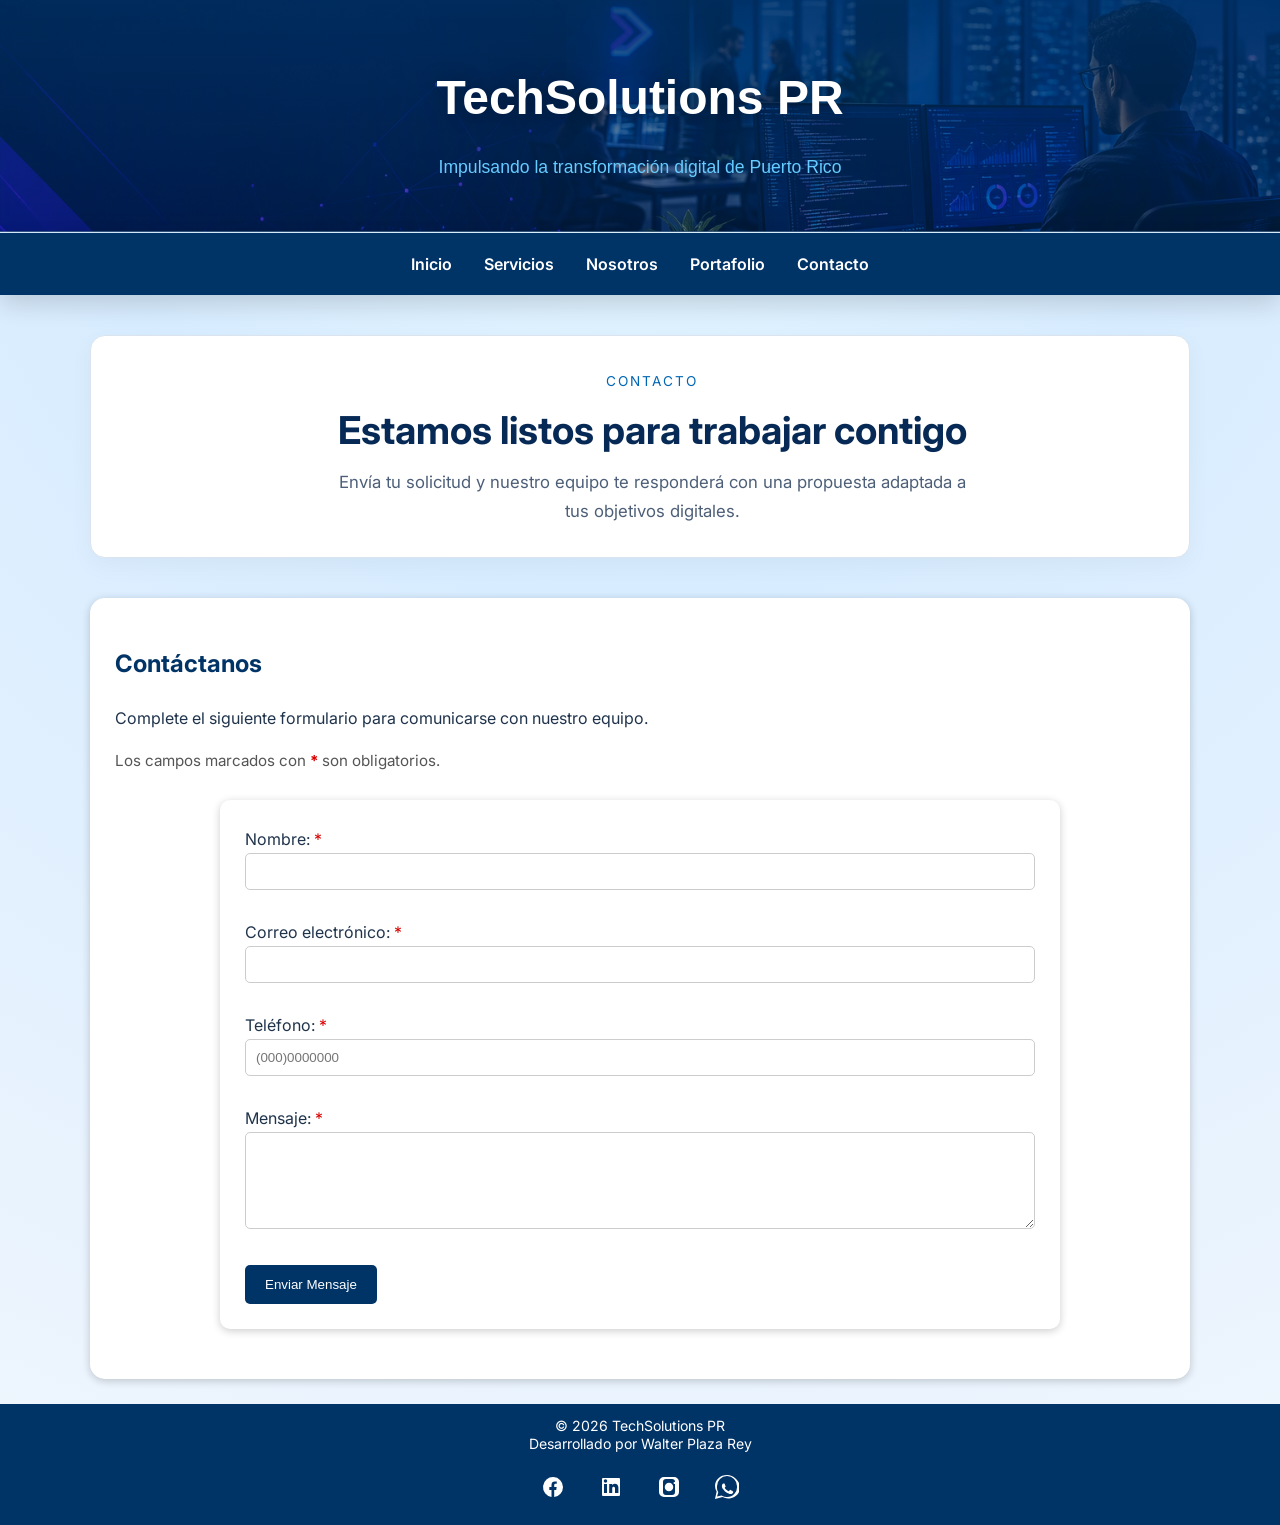
<file: pages/contacto.html>
<!DOCTYPE html>
<html lang="es">
<head>
    <meta charset="UTF-8">
    <meta name="viewport" content="width=device-width, initial-scale=1.0">
    <title>Contacto - TechSolutions PR</title>
    <link rel="stylesheet" href="../css/estilos.css">
</head>
<body>
    <header>
        <h1>TechSolutions PR</h1>
        <p>Impulsando la transformación digital de Puerto Rico</p>
    </header>

    <hr>

    <nav>
        <ul>
            <li><a href="../index.html">Inicio</a></li>
            <li><a href="servicios.html">Servicios</a></li>
            <li><a href="nosotros.html">Nosotros</a></li>
            <li><a href="portafolio.html">Portafolio</a></li>
            <li><a href="contacto.html">Contacto</a></li>
        </ul>
    </nav>

    <main class="container">
        <section class="section-highlight">
            <div class="hero-copy">
                <span class="eyebrow">Contacto</span>
                <h2>Estamos listos para trabajar contigo</h2>
                <p>Envía tu solicitud y nuestro equipo te responderá con una propuesta adaptada a tus objetivos digitales.</p>
            </div>
        </section>

        <section>
            <h2>Contáctanos</h2>
            <p>Complete el siguiente formulario para comunicarse con nuestro equipo.</p>
            <p class="form-note">Los campos marcados con <span class="required-mark">*</span> son obligatorios.</p>
            <form id="contact-form">
                <label class="required">Nombre:</label><br>
                <input type="text" name="nombre" required><br><br>
                <label class="required">Correo electrónico:</label><br>
                <input type="email" name="correo" required><br><br>
                <label class="required">Teléfono:</label><br>
                <input type="text" inputmode="numeric" pattern="[0-9]*" autocomplete="tel" name="telefono" id="telefono" placeholder="(000)0000000" maxlength="14" required><br><br>
                <label class="required">Mensaje:</label><br>
                <textarea name="mensaje" rows="5" required></textarea><br><br>
                <button type="submit">Enviar Mensaje</button>
            </form>
        </section>

    <footer>
        <div class="footer-content">
            <p>© 2026 TechSolutions PR</p>
            <p>Desarrollado por Walter Plaza Rey</p>
            <div class="footer-social">
                <a href="https://www.facebook.com/TechSolutionsPR" target="_blank" rel="noreferrer">
                    <svg viewBox="0 0 24 24" aria-hidden="true"><path d="M22 12a10 10 0 10-11.5 9.95v-7.05h-2.2V12h2.2V9.8c0-2.17 1.3-3.36 3.29-3.36.95 0 1.95.17 1.95.17v2.14h-1.1c-1.09 0-1.43.68-1.43 1.38V12h2.44l-.39 2.9h-2.05v7.05A10 10 0 0022 12z"/></svg>
                </a>
                <a href="https://www.linkedin.com/company/TechSolutionsPR" target="_blank" rel="noreferrer">
                    <svg viewBox="0 0 24 24" aria-hidden="true"><path d="M20 3H4a1 1 0 00-1 1v16a1 1 0 001 1h16a1 1 0 001-1V4a1 1 0 00-1-1zM8 18H5V9h3v9zm-1.5-10.25a1.75 1.75 0 110-3.5 1.75 1.75 0 010 3.5zM19 18h-3v-4.5c0-1.08-.38-1.82-1.34-1.82-.73 0-1.16.49-1.35.96-.07.17-.09.4-.09.63V18h-3s.04-9 0-9h3v1.28c.4-.62 1.12-1.5 2.72-1.5 1.98 0 3.47 1.29 3.47 4.06V18z"/></svg>
                </a>
                <a href="https://www.instagram.com/TechSolutionsPR" target="_blank" rel="noreferrer">
                    <svg viewBox="0 0 24 24" aria-hidden="true"><path d="M7 2h10a5 5 0 015 5v10a5 5 0 01-5 5H7a5 5 0 01-5-5V7a5 5 0 015-5zm8 2H9a3 3 0 00-3 3v10a3 3 0 003 3h6a3 3 0 003-3V7a3 3 0 00-3-3zm-3 3.75a4.25 4.25 0 110 8.5 4.25 4.25 0 010-8.5zm5.5-.75a1 1 0 110 2 1 1 0 010-2z"/></svg>
                </a>
                <a href="https://wa.me/17875551234" target="_blank" rel="noreferrer">
                    <svg viewBox="0 0 24 24" aria-hidden="true"><path d="M20.52 3.48A11.95 11.95 0 0012 0C5.37 0 .02 4.86.02 11.02a11 11 0 001.6 5.6L0 24l7.57-1.98a11.05 11.05 0 005.45 1.44c6.63 0 12-4.86 12-10.98 0-2.94-1.15-5.7-3.5-7.98zM12 21.98a9.94 9.94 0 01-5.05-1.34l-.36-.21-4.5 1.18 1.2-4.37-.23-.37A9.84 9.84 0 012.05 11 9.95 9.95 0 0112 1.02a9.92 9.92 0 019.98 9.98A9.93 9.93 0 0112 21.98zm5.37-6.22c-.27-.14-1.6-.79-1.85-.88-.25-.1-.43-.14-.61.14-.18.27-.7.88-.86 1.06-.16.18-.32.2-.6.07-.27-.14-1.13-.42-2.16-1.32-.8-.71-1.34-1.58-1.5-1.85-.16-.27-.02-.42.12-.56.12-.12.27-.32.4-.48.13-.16.18-.27.27-.45.09-.18.05-.34-.03-.48-.08-.14-.61-1.47-.84-2.03-.22-.53-.45-.46-.61-.47-.16-.01-.34-.01-.52-.01s-.48.07-.73.34c-.25.27-.98.96-.98 2.34s1.01 2.72 1.15 2.91c.14.18 1.98 3.03 4.8 4.25.67.29 1.19.46 1.6.59.67.22 1.28.19 1.76.12.54-.08 1.6-.65 1.83-1.28.23-.63.23-1.17.16-1.28-.08-.11-.29-.17-.6-.31z"/></svg>
                </a>
            </div>
        </div>
    </footer>

    <script>
        const telefonoInput = document.getElementById('telefono');

        if (telefonoInput) {
            telefonoInput.addEventListener('input', function () {
                let value = this.value.replace(/\D/g, '');

                if (value.length > 10) {
                    value = value.slice(0, 10);
                }

                if (value.length > 0) {
                    value = `(${value.slice(0, 3)})${value.slice(3, 6)}${value.slice(6)}`;
                }

                this.value = value.trim();
            });
        }

        document.getElementById('contact-form')?.addEventListener('submit', function (event) {
            event.preventDefault();

            const formData = new FormData(this);
            const nombre = formData.get('nombre') || '';
            const correo = formData.get('correo') || '';
            const telefono = formData.get('telefono') || '';
            const mensaje = formData.get('mensaje') || '';

            const subject = encodeURIComponent('Nuevo mensaje desde TechSolutions PR');
            const body = encodeURIComponent(
                `Nombre: ${nombre}\nCorreo: ${correo}\nTeléfono: ${telefono}\n\nMensaje:\n${mensaje}`
            );

            const mailtoLink = `mailto:wplaza@uagm.edu?subject=${subject}&body=${body}`;

            window.location.href = mailtoLink;
        });
    </script>
</body>
</html>
</file>
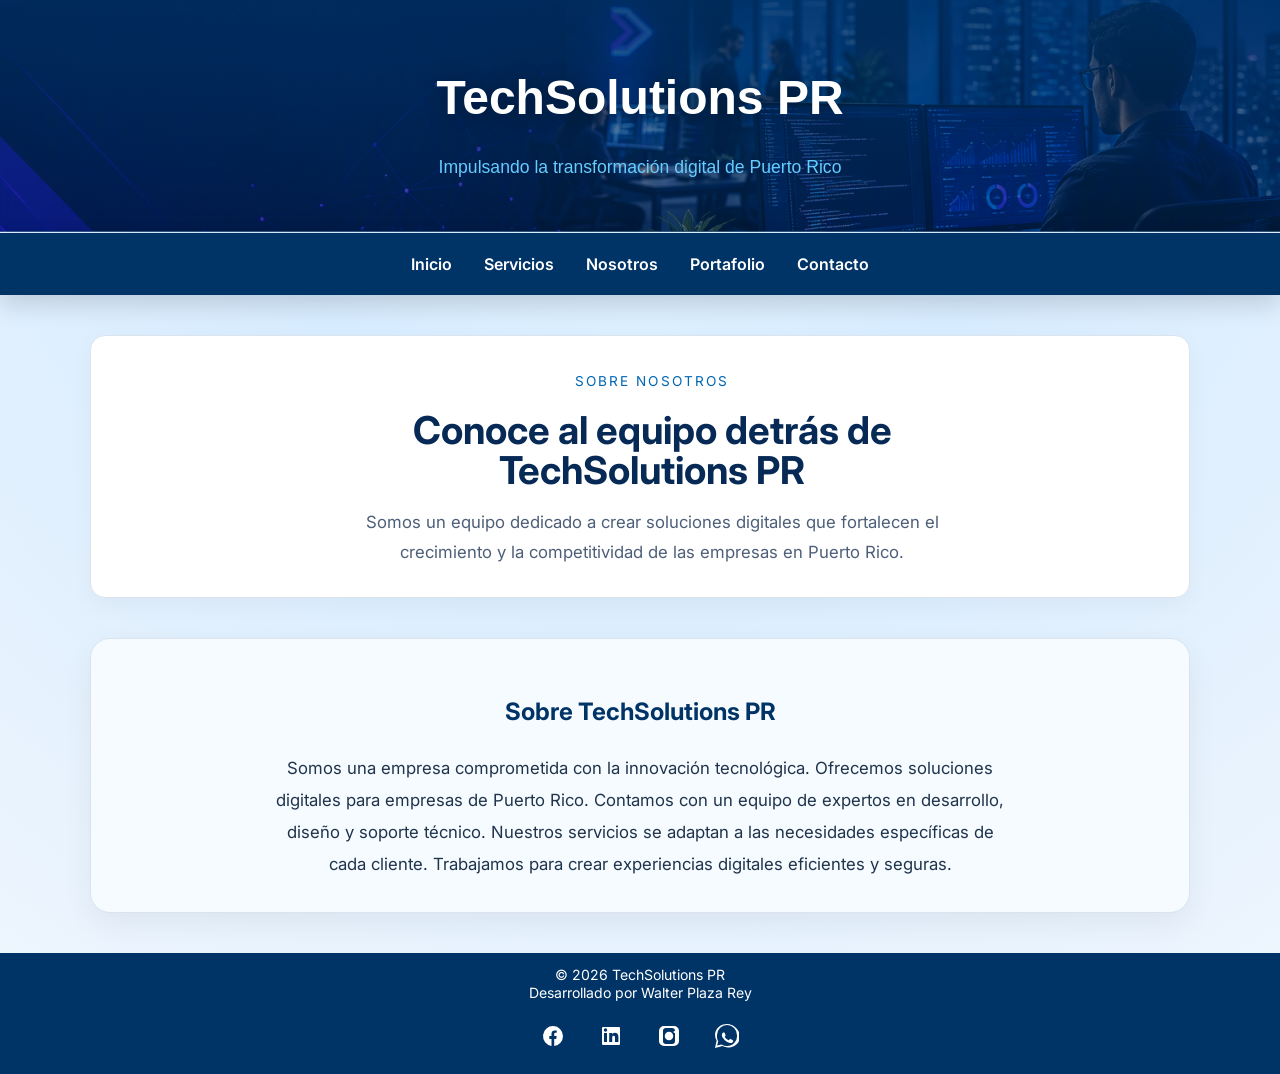
<file: pages/nosotros.html>
<!DOCTYPE html>
<html lang="es">
<head>
    <meta charset="UTF-8">
    <meta name="viewport" content="width=device-width, initial-scale=1.0">
    <title>Nosotros - TechSolutions PR</title>
    <link rel="stylesheet" href="../css/estilos.css">
</head>
<body>
    <header>
        <h1>TechSolutions PR</h1>
        <p>Impulsando la transformación digital de Puerto Rico</p>
    </header>

    <hr>

    <nav>
        <ul>
            <li><a href="../index.html">Inicio</a></li>
            <li><a href="servicios.html">Servicios</a></li>
            <li><a href="nosotros.html">Nosotros</a></li>
            <li><a href="portafolio.html">Portafolio</a></li>
            <li><a href="contacto.html">Contacto</a></li>
        </ul>
    </nav>

    <main class="container">
        <section class="section-highlight">
            <div class="hero-copy">
                <span class="eyebrow">Sobre nosotros</span>
                <h2>Conoce al equipo detrás de TechSolutions PR</h2>
                <p>Somos un equipo dedicado a crear soluciones digitales que fortalecen el crecimiento y la competitividad de las empresas en Puerto Rico.</p>
            </div>
        </section>

        <section class="text-frame">
            <h2>Sobre TechSolutions PR</h2>
            <p>
                Somos una empresa comprometida con la innovación tecnológica. Ofrecemos soluciones digitales para empresas de Puerto Rico. Contamos con un equipo de expertos en desarrollo, diseño y soporte técnico. Nuestros servicios se adaptan a las necesidades específicas de cada cliente. Trabajamos para crear experiencias digitales eficientes y seguras.
            </p>
        </section>

    <footer>
        <div class="footer-content">
            <p>© 2026 TechSolutions PR</p>
            <p>Desarrollado por Walter Plaza Rey</p>
            <div class="footer-social">
                <a href="https://www.facebook.com/TechSolutionsPR" target="_blank" rel="noreferrer">
                    <svg viewBox="0 0 24 24" aria-hidden="true"><path d="M22 12a10 10 0 10-11.5 9.95v-7.05h-2.2V12h2.2V9.8c0-2.17 1.3-3.36 3.29-3.36.95 0 1.95.17 1.95.17v2.14h-1.1c-1.09 0-1.43.68-1.43 1.38V12h2.44l-.39 2.9h-2.05v7.05A10 10 0 0022 12z"/></svg>
                </a>
                <a href="https://www.linkedin.com/company/TechSolutionsPR" target="_blank" rel="noreferrer">
                    <svg viewBox="0 0 24 24" aria-hidden="true"><path d="M20 3H4a1 1 0 00-1 1v16a1 1 0 001 1h16a1 1 0 001-1V4a1 1 0 00-1-1zM8 18H5V9h3v9zm-1.5-10.25a1.75 1.75 0 110-3.5 1.75 1.75 0 010 3.5zM19 18h-3v-4.5c0-1.08-.38-1.82-1.34-1.82-.73 0-1.16.49-1.35.96-.07.17-.09.4-.09.63V18h-3s.04-9 0-9h3v1.28c.4-.62 1.12-1.5 2.72-1.5 1.98 0 3.47 1.29 3.47 4.06V18z"/></svg>
                </a>
                <a href="https://www.instagram.com/TechSolutionsPR" target="_blank" rel="noreferrer">
                    <svg viewBox="0 0 24 24" aria-hidden="true"><path d="M7 2h10a5 5 0 015 5v10a5 5 0 01-5 5H7a5 5 0 01-5-5V7a5 5 0 015-5zm8 2H9a3 3 0 00-3 3v10a3 3 0 003 3h6a3 3 0 003-3V7a3 3 0 00-3-3zm-3 3.75a4.25 4.25 0 110 8.5 4.25 4.25 0 010-8.5zm5.5-.75a1 1 0 110 2 1 1 0 010-2z"/></svg>
                </a>
                <a href="https://wa.me/17875551234" target="_blank" rel="noreferrer">
                    <svg viewBox="0 0 24 24" aria-hidden="true"><path d="M20.52 3.48A11.95 11.95 0 0012 0C5.37 0 .02 4.86.02 11.02a11 11 0 001.6 5.6L0 24l7.57-1.98a11.05 11.05 0 005.45 1.44c6.63 0 12-4.86 12-10.98 0-2.94-1.15-5.7-3.5-7.98zM12 21.98a9.94 9.94 0 01-5.05-1.34l-.36-.21-4.5 1.18 1.2-4.37-.23-.37A9.84 9.84 0 012.05 11 9.95 9.95 0 0112 1.02a9.92 9.92 0 019.98 9.98A9.93 9.93 0 0112 21.98zm5.37-6.22c-.27-.14-1.6-.79-1.85-.88-.25-.1-.43-.14-.61.14-.18.27-.7.88-.86 1.06-.16.18-.32.2-.6.07-.27-.14-1.13-.42-2.16-1.32-.8-.71-1.34-1.58-1.5-1.85-.16-.27-.02-.42.12-.56.12-.12.27-.32.4-.48.13-.16.18-.27.27-.45.09-.18.05-.34-.03-.48-.08-.14-.61-1.47-.84-2.03-.22-.53-.45-.46-.61-.47-.16-.01-.34-.01-.52-.01s-.48.07-.73.34c-.25.27-.98.96-.98 2.34s1.01 2.72 1.15 2.91c.14.18 1.98 3.03 4.8 4.25.67.29 1.19.46 1.6.59.67.22 1.28.19 1.76.12.54-.08 1.6-.65 1.83-1.28.23-.63.23-1.17.16-1.28-.08-.11-.29-.17-.6-.31z"/></svg>
                </a>
            </div>
        </div>
    </footer>
</body>
</html>
</file>
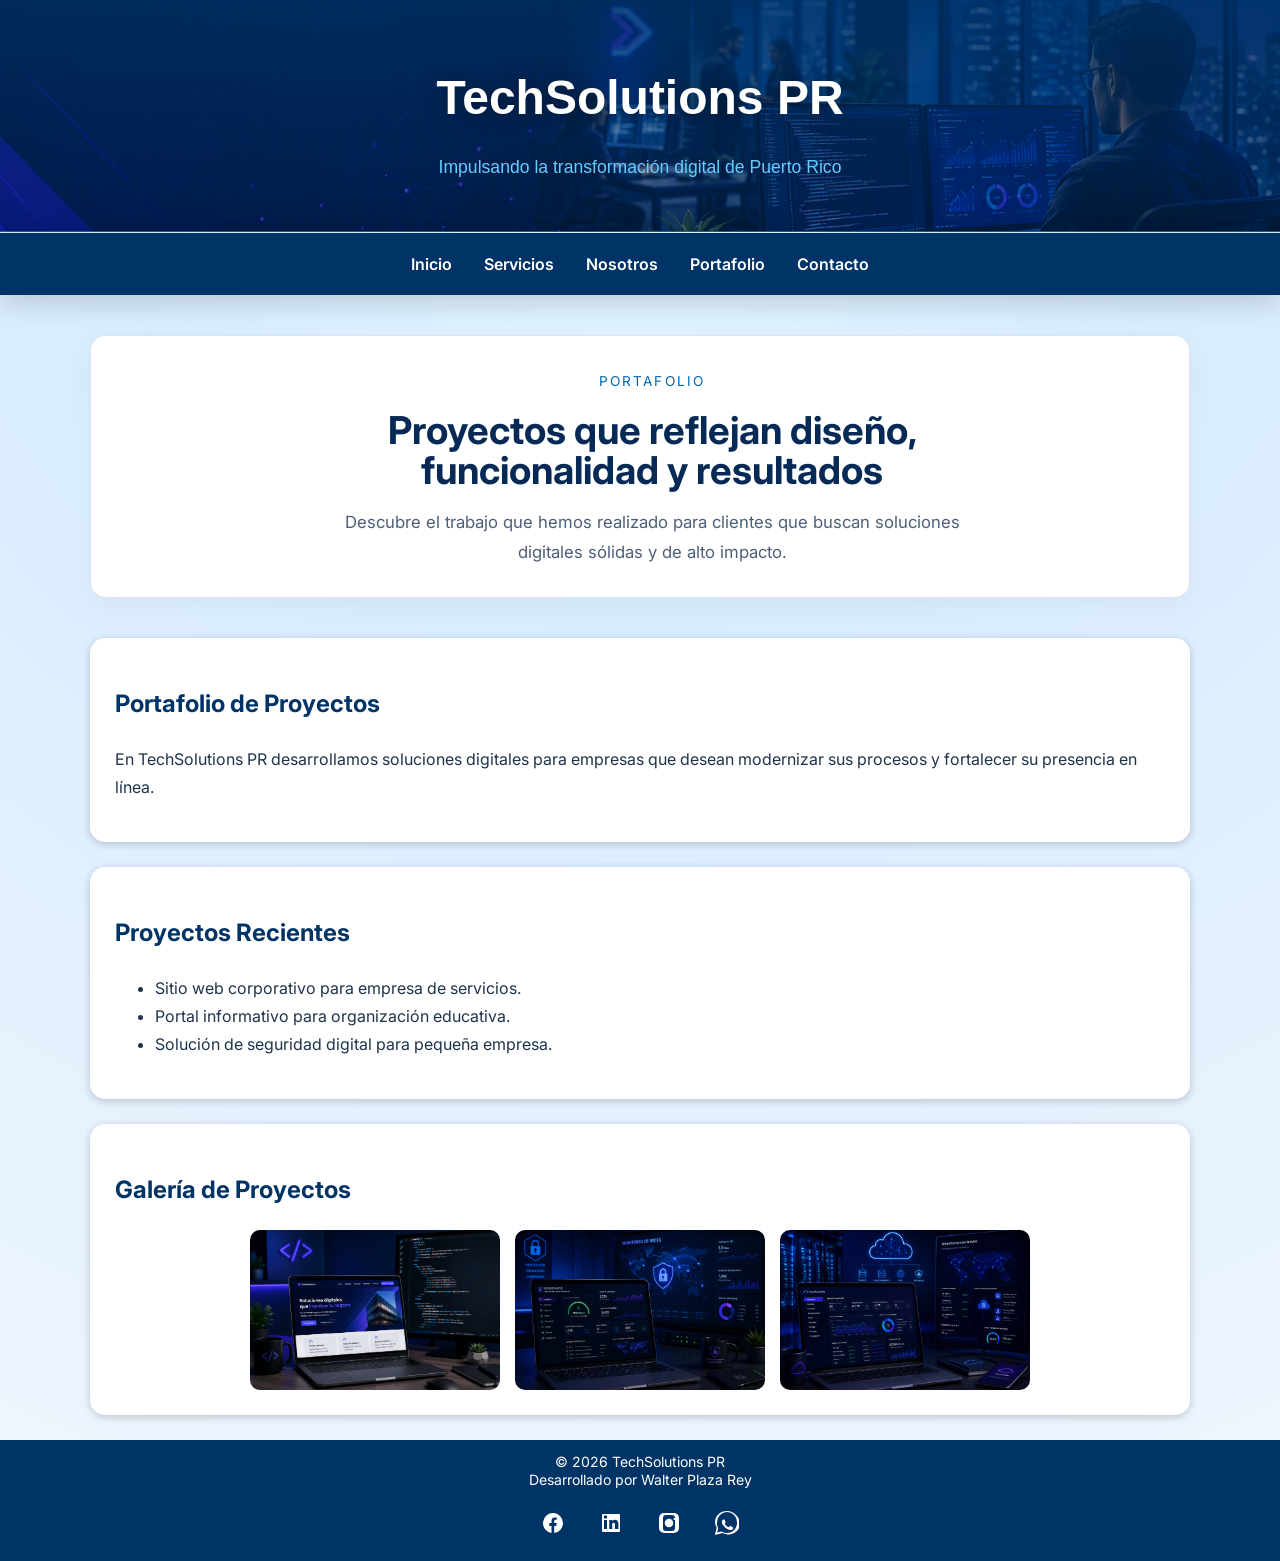
<file: pages/portafolio.html>
<!DOCTYPE html>
<html lang="es">
<head>
    <meta charset="UTF-8">
    <meta name="viewport" content="width=device-width, initial-scale=1.0">
    <title>Portafolio - TechSolutions PR</title>
    <link rel="stylesheet" href="../css/estilos.css">
</head>
<body>
    <header>
        <h1>TechSolutions PR</h1>
        <p>Impulsando la transformación digital de Puerto Rico</p>
    </header>

    <hr>

    <nav>
        <ul>
            <li><a href="../index.html">Inicio</a></li>
            <li><a href="servicios.html">Servicios</a></li>
            <li><a href="nosotros.html">Nosotros</a></li>
            <li><a href="portafolio.html">Portafolio</a></li>
            <li><a href="contacto.html">Contacto</a></li>
        </ul>
    </nav>

    <main class="container">
        <section class="section-highlight">
            <div class="hero-copy">
                <span class="eyebrow">Portafolio</span>
                <h2>Proyectos que reflejan diseño, funcionalidad y resultados</h2>
                <p>Descubre el trabajo que hemos realizado para clientes que buscan soluciones digitales sólidas y de alto impacto.</p>
            </div>
        </section>

        <section>
            <h2>Portafolio de Proyectos</h2>
            <p>
            En TechSolutions PR desarrollamos soluciones digitales para empresas
            que desean modernizar sus procesos y fortalecer su presencia en línea.
            </p>
        </section>

    <section>
        <h2>Proyectos Recientes</h2>
        <ul>
            <li>Sitio web corporativo para empresa de servicios.</li>
            <li>Portal informativo para organización educativa.</li>
            <li>Solución de seguridad digital para pequeña empresa.</li>
        </ul>
    </section>

    <section>
        <h2>Galería de Proyectos</h2>
        <div class="galeria">
            <img src="../images/proyecto1.png" alt="Proyecto tecnológico 1">
            <img src="../images/proyecto2.png" alt="Proyecto tecnológico 2">
            <img src="../images/proyecto3.png" alt="Proyecto tecnológico 3">
        </div>
    </section>

    <footer>
        <div class="footer-content">
            <p>© 2026 TechSolutions PR</p>
            <p>Desarrollado por Walter Plaza Rey</p>
            <div class="footer-social">
                <a href="https://www.facebook.com/TechSolutionsPR" target="_blank" rel="noreferrer">
                    <svg viewBox="0 0 24 24" aria-hidden="true"><path d="M22 12a10 10 0 10-11.5 9.95v-7.05h-2.2V12h2.2V9.8c0-2.17 1.3-3.36 3.29-3.36.95 0 1.95.17 1.95.17v2.14h-1.1c-1.09 0-1.43.68-1.43 1.38V12h2.44l-.39 2.9h-2.05v7.05A10 10 0 0022 12z"/></svg>
                </a>
                <a href="https://www.linkedin.com/company/TechSolutionsPR" target="_blank" rel="noreferrer">
                    <svg viewBox="0 0 24 24" aria-hidden="true"><path d="M20 3H4a1 1 0 00-1 1v16a1 1 0 001 1h16a1 1 0 001-1V4a1 1 0 00-1-1zM8 18H5V9h3v9zm-1.5-10.25a1.75 1.75 0 110-3.5 1.75 1.75 0 010 3.5zM19 18h-3v-4.5c0-1.08-.38-1.82-1.34-1.82-.73 0-1.16.49-1.35.96-.07.17-.09.4-.09.63V18h-3s.04-9 0-9h3v1.28c.4-.62 1.12-1.5 2.72-1.5 1.98 0 3.47 1.29 3.47 4.06V18z"/></svg>
                </a>
                <a href="https://www.instagram.com/TechSolutionsPR" target="_blank" rel="noreferrer">
                    <svg viewBox="0 0 24 24" aria-hidden="true"><path d="M7 2h10a5 5 0 015 5v10a5 5 0 01-5 5H7a5 5 0 01-5-5V7a5 5 0 015-5zm8 2H9a3 3 0 00-3 3v10a3 3 0 003 3h6a3 3 0 003-3V7a3 3 0 00-3-3zm-3 3.75a4.25 4.25 0 110 8.5 4.25 4.25 0 010-8.5zm5.5-.75a1 1 0 110 2 1 1 0 010-2z"/></svg>
                </a>
                <a href="https://wa.me/17875551234" target="_blank" rel="noreferrer">
                    <svg viewBox="0 0 24 24" aria-hidden="true"><path d="M20.52 3.48A11.95 11.95 0 0012 0C5.37 0 .02 4.86.02 11.02a11 11 0 001.6 5.6L0 24l7.57-1.98a11.05 11.05 0 005.45 1.44c6.63 0 12-4.86 12-10.98 0-2.94-1.15-5.7-3.5-7.98zM12 21.98a9.94 9.94 0 01-5.05-1.34l-.36-.21-4.5 1.18 1.2-4.37-.23-.37A9.84 9.84 0 012.05 11 9.95 9.95 0 0112 1.02a9.92 9.92 0 019.98 9.98A9.93 9.93 0 0112 21.98zm5.37-6.22c-.27-.14-1.6-.79-1.85-.88-.25-.1-.43-.14-.61.14-.18.27-.7.88-.86 1.06-.16.18-.32.2-.6.07-.27-.14-1.13-.42-2.16-1.32-.8-.71-1.34-1.58-1.5-1.85-.16-.27-.02-.42.12-.56.12-.12.27-.32.4-.48.13-.16.18-.27.27-.45.09-.18.05-.34-.03-.48-.08-.14-.61-1.47-.84-2.03-.22-.53-.45-.46-.61-.47-.16-.01-.34-.01-.52-.01s-.48.07-.73.34c-.25.27-.98.96-.98 2.34s1.01 2.72 1.15 2.91c.14.18 1.98 3.03 4.8 4.25.67.29 1.19.46 1.6.59.67.22 1.28.19 1.76.12.54-.08 1.6-.65 1.83-1.28.23-.63.23-1.17.16-1.28-.08-.11-.29-.17-.6-.31z"/></svg>
                </a>
            </div>
        </div>
    </footer>
</body>
</html>
</file>
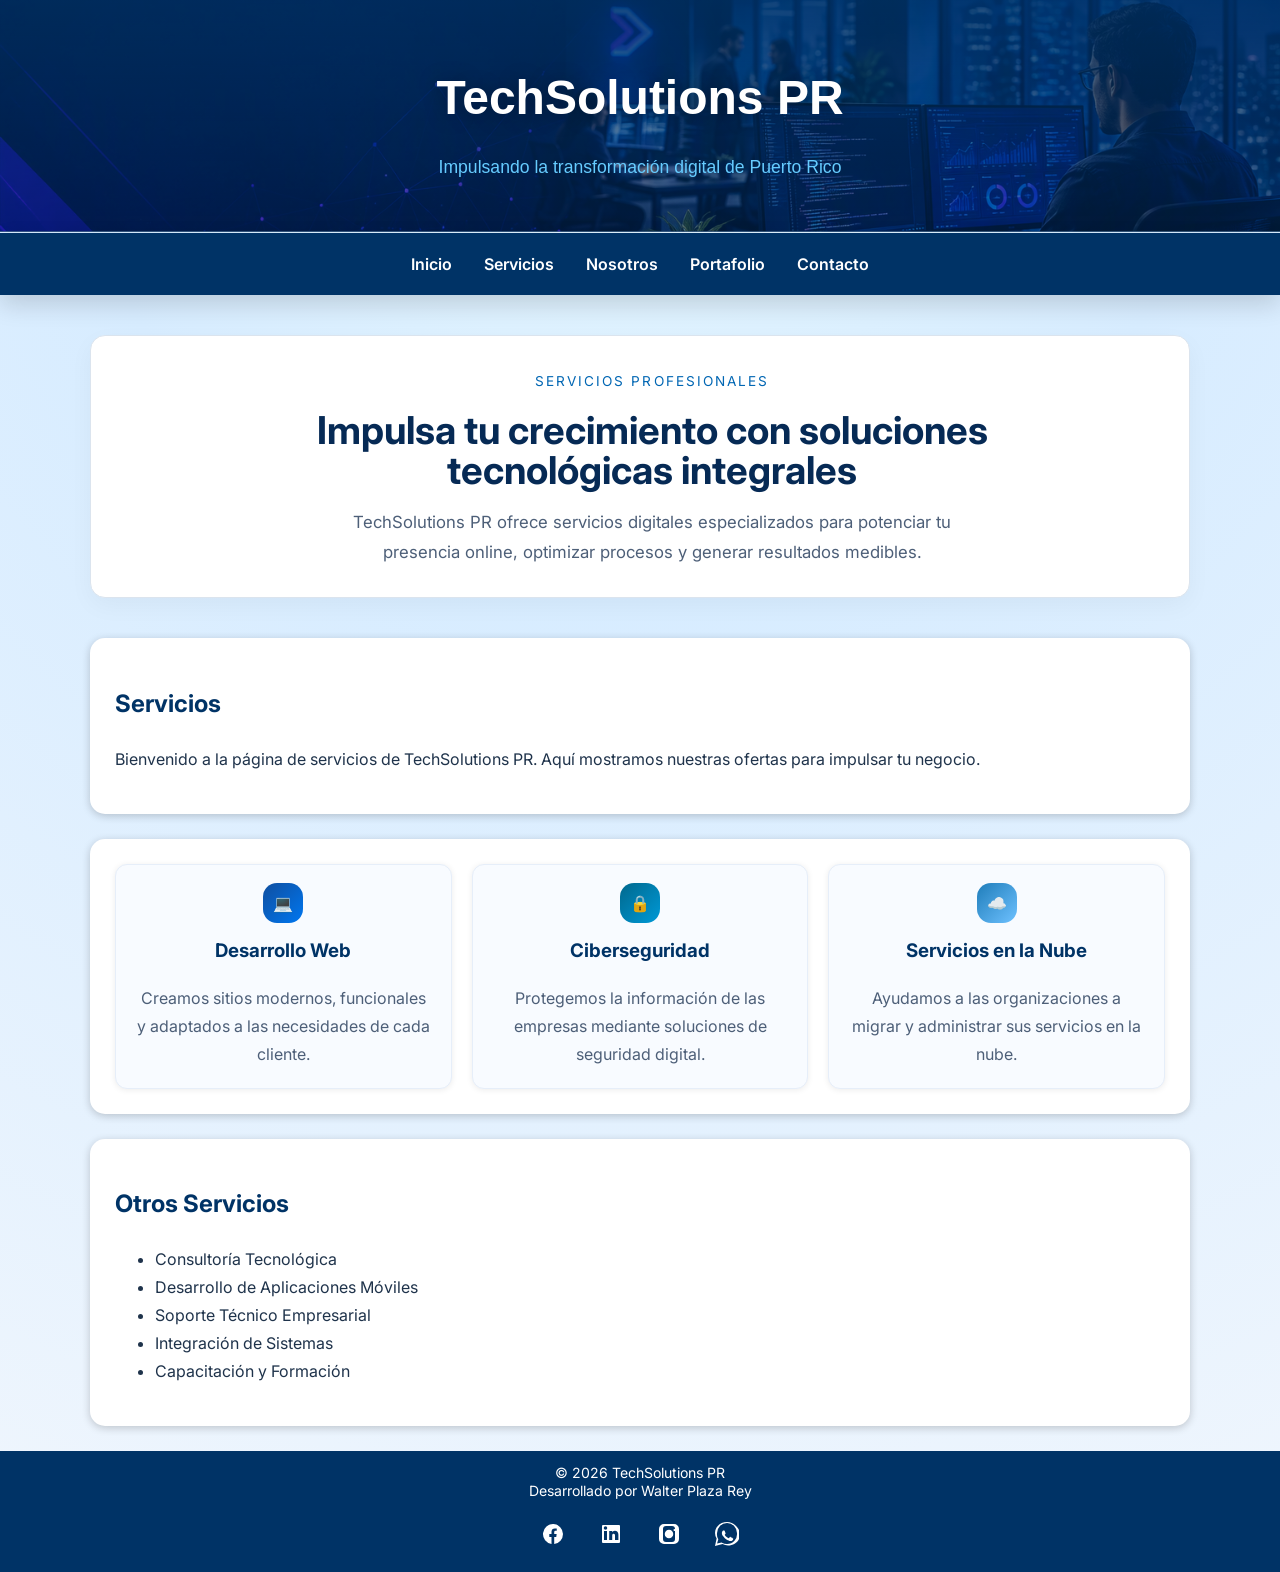
<file: pages/servicios.html>
<!DOCTYPE html>
<html lang="es">
<head>
    <meta charset="UTF-8">
    <meta name="viewport" content="width=device-width, initial-scale=1.0">
    <title>Servicios - TechSolutions PR</title>
    <link rel="stylesheet" href="../css/estilos.css">
</head>
<body>
    <header>
        <h1>TechSolutions PR</h1>
        <p>Impulsando la transformación digital de Puerto Rico</p>
    </header>

    <hr>

    <nav>
        <ul>
            <li><a href="../index.html">Inicio</a></li>
            <li><a href="servicios.html">Servicios</a></li>
            <li><a href="nosotros.html">Nosotros</a></li>
            <li><a href="portafolio.html">Portafolio</a></li>
            <li><a href="contacto.html">Contacto</a></li>
        </ul>
    </nav>

    <main class="container">
        <section class="section-highlight">
            <div class="hero-copy">
                <span class="eyebrow">Servicios profesionales</span>
                <h2>Impulsa tu crecimiento con soluciones tecnológicas integrales</h2>
                <p>TechSolutions PR ofrece servicios digitales especializados para potenciar tu presencia online, optimizar procesos y generar resultados medibles.</p>
            </div>
        </section>

        <section>
            <h2>Servicios</h2>
            <p>
            Bienvenido a la página de servicios de TechSolutions PR. Aquí mostramos nuestras ofertas para impulsar tu negocio.
            </p>
        </section>

    <section class="tarjetas">
        <div class="tarjeta">
            <h3>Desarrollo Web</h3>
            <p>Creamos sitios modernos, funcionales y adaptados a las necesidades de cada cliente.</p>
        </div>
        <div class="tarjeta">
            <h3>Ciberseguridad</h3>
            <p>Protegemos la información de las empresas mediante soluciones de seguridad digital.</p>
        </div>
        <div class="tarjeta">
            <h3>Servicios en la Nube</h3>
            <p>Ayudamos a las organizaciones a migrar y administrar sus servicios en la nube.</p>
        </div>
    </section>

    <section>
        <h2>Otros Servicios</h2>
        <ul>
            <li>Consultoría Tecnológica</li>
            <li>Desarrollo de Aplicaciones Móviles</li>
            <li>Soporte Técnico Empresarial</li>
            <li>Integración de Sistemas</li>
            <li>Capacitación y Formación</li>
        </ul>
    </section>

    <footer>
        <div class="footer-content">
            <p>© 2026 TechSolutions PR</p>
            <p>Desarrollado por Walter Plaza Rey</p>
            <div class="footer-social">
                <a href="https://www.facebook.com/TechSolutionsPR" target="_blank" rel="noreferrer">
                    <svg viewBox="0 0 24 24" aria-hidden="true"><path d="M22 12a10 10 0 10-11.5 9.95v-7.05h-2.2V12h2.2V9.8c0-2.17 1.3-3.36 3.29-3.36.95 0 1.95.17 1.95.17v2.14h-1.1c-1.09 0-1.43.68-1.43 1.38V12h2.44l-.39 2.9h-2.05v7.05A10 10 0 0022 12z"/></svg>
                </a>
                <a href="https://www.linkedin.com/company/TechSolutionsPR" target="_blank" rel="noreferrer">
                    <svg viewBox="0 0 24 24" aria-hidden="true"><path d="M20 3H4a1 1 0 00-1 1v16a1 1 0 001 1h16a1 1 0 001-1V4a1 1 0 00-1-1zM8 18H5V9h3v9zm-1.5-10.25a1.75 1.75 0 110-3.5 1.75 1.75 0 010 3.5zM19 18h-3v-4.5c0-1.08-.38-1.82-1.34-1.82-.73 0-1.16.49-1.35.96-.07.17-.09.4-.09.63V18h-3s.04-9 0-9h3v1.28c.4-.62 1.12-1.5 2.72-1.5 1.98 0 3.47 1.29 3.47 4.06V18z"/></svg>
                </a>
                <a href="https://www.instagram.com/TechSolutionsPR" target="_blank" rel="noreferrer">
                    <svg viewBox="0 0 24 24" aria-hidden="true"><path d="M7 2h10a5 5 0 015 5v10a5 5 0 01-5 5H7a5 5 0 01-5-5V7a5 5 0 015-5zm8 2H9a3 3 0 00-3 3v10a3 3 0 003 3h6a3 3 0 003-3V7a3 3 0 00-3-3zm-3 3.75a4.25 4.25 0 110 8.5 4.25 4.25 0 010-8.5zm5.5-.75a1 1 0 110 2 1 1 0 010-2z"/></svg>
                </a>
                <a href="https://wa.me/17875551234" target="_blank" rel="noreferrer">
                    <svg viewBox="0 0 24 24" aria-hidden="true"><path d="M20.52 3.48A11.95 11.95 0 0012 0C5.37 0 .02 4.86.02 11.02a11 11 0 001.6 5.6L0 24l7.57-1.98a11.05 11.05 0 005.45 1.44c6.63 0 12-4.86 12-10.98 0-2.94-1.15-5.7-3.5-7.98zM12 21.98a9.94 9.94 0 01-5.05-1.34l-.36-.21-4.5 1.18 1.2-4.37-.23-.37A9.84 9.84 0 012.05 11 9.95 9.95 0 0112 1.02a9.92 9.92 0 019.98 9.98A9.93 9.93 0 0112 21.98zm5.37-6.22c-.27-.14-1.6-.79-1.85-.88-.25-.1-.43-.14-.61.14-.18.27-.7.88-.86 1.06-.16.18-.32.2-.6.07-.27-.14-1.13-.42-2.16-1.32-.8-.71-1.34-1.58-1.5-1.85-.16-.27-.02-.42.12-.56.12-.12.27-.32.4-.48.13-.16.18-.27.27-.45.09-.18.05-.34-.03-.48-.08-.14-.61-1.47-.84-2.03-.22-.53-.45-.46-.61-.47-.16-.01-.34-.01-.52-.01s-.48.07-.73.34c-.25.27-.98.96-.98 2.34s1.01 2.72 1.15 2.91c.14.18 1.98 3.03 4.8 4.25.67.29 1.19.46 1.6.59.67.22 1.28.19 1.76.12.54-.08 1.6-.65 1.83-1.28.23-.63.23-1.17.16-1.28-.08-.11-.29-.17-.6-.31z"/></svg>
                </a>
            </div>
        </div>
    </footer>
</body>
</html>
</file>
<file: css/estilos.css>
@import url('https://fonts.googleapis.com/css2?family=Inter:wght@400;500;600;700;800&display=swap');

/* Estilos principales del sitio TechSolutions PR */
html {
    box-sizing: border-box;
    font-family: 'Inter', Arial, sans-serif;
}

*, *::before, *::after {
    box-sizing: inherit;
}

body {
    display: flex;
    flex-direction: column;
    background: radial-gradient(circle at top center, #e6f8ff 0%, #d7ecff 35%, #f0f6fd 100%);
    color: #1f334b;
    margin: 0;
    min-height: 100vh;
    line-height: 1.75;
    overflow-x: hidden;
    font-family: 'Inter', Arial, sans-serif;
}

header {
    text-align: center;
    padding: 56px 20px 48px;
    background: linear-gradient(180deg, rgba(0, 51, 102, 0.82), rgba(0, 51, 102, 0.48)),
        url("../images/oficina.png") center/cover no-repeat;
    border-bottom: 1px solid rgba(255, 255, 255, 0.2);
    color: white;
}

header h1 {
    font-size: clamp(2.8rem, 5vw, 3rem);
    margin: 0 0 12px;
    color: white;
    font-family: Arial, sans-serif;
    text-shadow: 0 2px 20px rgba(0, 0, 0, 0.35);
}

header p {
    font-size: 1.1rem;
    color: #66CCFF;
    font-family: Verdana, Geneva, sans-serif;
    font-style: normal;
    text-decoration: none;
    margin: 0;
}

nav {
    position: sticky;
    top: 0;
    z-index: 20;
    background-color: #003366;
    padding: 10px 16px;
    box-shadow: 0 10px 24px rgba(0, 0, 0, 0.14);
}

nav ul {
    list-style: none;
    display: flex;
    justify-content: center;
    flex-wrap: wrap;
    gap: 8px 12px;
    margin: 0;
    padding: 0;
}

nav li {
    margin: 0;
}

nav a {
    color: white;
    text-decoration: none;
    font-weight: 600;
    padding: 7px 10px;
    display: inline-block;
    border-radius: 999px;
    transition: background-color 0.2s ease, color 0.2s ease;
}

nav a:hover {
    color: #ffcc00;
    background-color: rgba(255, 255, 255, 0.12);
    text-decoration: none;
}

@media (max-width: 720px) {
    nav ul {
        gap: 6px 8px;
        flex-wrap: nowrap;
        overflow-x: auto;
        justify-content: center;
        padding-bottom: 2px;
    }

    nav a {
        padding: 6px 8px;
        font-size: 0.95rem;
        white-space: nowrap;
    }
}

@media (max-width: 520px) {
    nav ul {
        gap: 4px 6px;
        flex-wrap: nowrap;
    }

    nav a {
        padding: 6px 8px;
        font-size: 0.9rem;
        white-space: nowrap;
    }
}

hr {
    border: none;
    border-top: 1px solid #d3dce6;
    max-width: 1100px;
    margin: 0 auto;
}

img {
    border-radius: 10px;
    max-width: 100%;
    height: auto;
}

.hero {
    text-align: center;
    margin-top: 20px;
}

main {
    flex: 1 0 auto;
}

.container {
    width: min(1100px, 96%);
    max-width: 1100px;
    margin: 0 auto;
}

.hero-section {
    display: grid;
    grid-template-columns: 1.2fr 0.8fr;
    align-items: center;
    justify-items: center;
    gap: 40px;
    margin: 40px auto;
    padding: 50px 36px;
    width: min(1100px, 100%);
    max-width: 1100px;
    background: linear-gradient(180deg, #ffffff 0%, #eef4fc 100%);
    border: 1px solid #dbe4ee;
    border-radius: 24px;
    box-shadow: 0 14px 40px rgba(15, 35, 71, 0.08);
}

@media (max-width: 900px) {
    .hero-section {
        grid-template-columns: 1fr;
        text-align: center;
    }

    .hero-image {
        order: -1;
    }
}

@media (max-width: 900px) {
    .container {
        width: 100%;
        padding: 0 16px;
    }

    nav {
        padding: 8px 12px;
    }

    nav ul {
        gap: 6px 8px;
    }

    nav a {
        padding: 6px 9px;
        font-size: 0.95rem;
    }

    .hero-section,
    .section-highlight,
    .about-section,
    .contact-summary,
    .testimonial-grid,
    .video-section,
    section,
    form {
        padding: 24px 18px;
        margin: 24px auto;
    }

    .hero-section {
        grid-template-columns: 1fr;
        text-align: center;
    }

    .hero-image {
        order: -1;
    }

    .cta-buttons {
        flex-direction: column;
        align-items: stretch;
    }

    .button-primary,
    .button-secondary {
        width: 100%;
    }

    .card-grid,
    .contact-grid,
    .testimonial-grid {
        grid-template-columns: 1fr;
    }

    form {
        width: 100%;
    }
}

@media (max-width: 720px) {
    nav {
        padding: 8px 10px;
    }
}

@media (max-width: 520px) {
    nav {
        padding: 8px 10px;
    }

    nav ul {
        gap: 4px 6px;
    }

    nav a {
        padding: 6px 8px;
        font-size: 0.9rem;
    }

    header {
        padding: 22px 14px;
    }

    .hero-section {
        padding: 28px 16px;
    }

    .hero-copy h2 {
        font-size: 1.8rem;
    }

    .eyebrow {
        font-size: 0.78rem;
        letter-spacing: 0.12em;
    }

    .button-primary,
    .button-secondary {
        padding: 14px 18px;
    }

    section,
    .section-highlight,
    .about-section,
    .contact-summary,
    .testimonial-grid,
    .video-section {
        border-radius: 16px;
    }

    body {
        font-size: 15px;
    }
}

.hero-copy h2 {
    font-size: clamp(2rem, 3vw, 3.2rem);
    margin: 0 0 18px;
    color: #062a55;
    line-height: 1.05;
}

.hero-copy {
    padding-left: 24px;
}

.eyebrow {
    display: inline-block;
    margin-bottom: 16px;
    color: #0066b3;
    text-transform: uppercase;
    letter-spacing: 0.15em;
    font-size: 0.85rem;
}

.hero-copy {
    max-width: 640px;
    margin: 0 auto;
    text-align: center;
}

.hero-copy p {
    max-width: 640px;
    color: #4d5f78;
    font-size: 1.05rem;
    margin: 0 auto;
}

.hero-image {
    padding-right: 0;
    margin-left: 0;
}

.section-highlight {
    background: #ffffff;
    border: 1px solid #dbe4ee;
    padding: 30px 25px;
    margin: 40px 0;
    box-shadow: 0 8px 24px rgba(0, 0, 0, 0.04);
    text-align: center;
}

.section-highlight .hero-copy {
    max-width: 720px;
    margin: 0 auto;
}

.text-frame {
    background: #f6fbff;
    border: 1px solid #dbe4ee;
    padding: 32px;
    margin: 40px 0;
    border-radius: 20px;
    box-shadow: 0 10px 30px rgba(0, 0, 0, 0.06);
    text-align: center;
}

.text-frame p {
    margin: 0 auto;
    color: #1f334b;
    font-size: 1.05rem;
    line-height: 1.9;
    max-width: 740px;
}

.cta-buttons {
    display: flex;
    gap: 16px;
    flex-wrap: wrap;
    margin-top: 24px;
}

.button-primary,
.button-secondary {
    display: inline-block;
    border-radius: 10px;
    padding: 14px 24px;
    transition: transform 0.2s ease, background-color 0.2s ease, color 0.2s ease;
}

.button-primary {
    background-color: #052d67;
    color: white;
    text-decoration: none;
    box-shadow: 0 12px 30px rgba(5, 45, 103, 0.18);
}

.button-secondary {
    background-color: rgba(255, 255, 255, 0.95);
    color: #052d67;
    border: 2px solid #052d67;
    text-decoration: none;
}

.button-primary:hover,
.button-secondary:hover {
    transform: translateY(-2px);
}

.button-secondary:hover {
    background-color: #003366;
    color: white;
}

.hero-image img {
    width: 100%;
    height: auto;
    border-radius: 20px;
    box-shadow: 0 24px 80px rgba(0, 0, 0, 0.1);
}

.section-highlight {
    background: #ffffff;
    border: 1px solid #dbe4ee;
    padding: 30px 25px;
    margin: 40px 0;
    box-shadow: 0 8px 24px rgba(0, 0, 0, 0.04);
}

.section-highlight h2 {
    margin-top: 0;
}

.card-grid {
    display: grid;
    grid-template-columns: repeat(auto-fit, minmax(220px, 1fr));
    gap: 20px;
    margin: 40px 0;
}

.card {
    position: relative;
    background: #ffffff;
    border: 1px solid #e6eef9;
    padding: 34px 24px 24px 86px;
    border-radius: 16px;
    box-shadow: 0 10px 30px rgba(0, 0, 0, 0.04);
    text-align: left;
}

.card::before {
    content: "";
    position: absolute;
    top: 20px;
    left: 24px;
    width: 48px;
    height: 48px;
    border-radius: 16px;
    display: grid;
    place-items: center;
    color: white;
    font-size: 1.25rem;
}

.card:nth-of-type(1)::before {
    content: "💻";
    background: linear-gradient(135deg, #0f4fa0, #0077f0);
}

.card:nth-of-type(2)::before {
    content: "🔒";
    background: linear-gradient(135deg, #00688d, #0099d7);
}

.card:nth-of-type(3)::before {
    content: "☁️";
    background: linear-gradient(135deg, #1f7dba, #6ec1ff);
}

.card:nth-of-type(4)::before {
    content: "🧠";
    background: linear-gradient(135deg, #263c6f, #4b7ac4);
}

.card h3 {
    margin-top: 0;
    color: #003366;
    margin-bottom: 16px;
}

.card p {
    color: #4d5f78;
    margin: 0;
}

.tarjetas {
    display: flex;
    justify-content: center;
    gap: 20px;
    flex-wrap: wrap;
    margin: 24px 0;
}

.tarjeta {
    position: relative;
    background: #f8fbff;
    border: 1px solid #e6eef9;
    padding: 70px 20px 20px;
    border-radius: 12px;
    box-shadow: 0 1px 6px rgba(0,0,0,0.08);
    flex: 1 1 300px;
    min-width: 260px;
    text-align: center;
}

.tarjeta::before {
    content: "";
    position: absolute;
    top: 18px;
    left: 50%;
    transform: translateX(-50%);
    width: 40px;
    height: 40px;
    border-radius: 14px;
    display: grid;
    place-items: center;
    color: white;
    font-size: 1rem;
}

.tarjeta:nth-of-type(1)::before {
    content: "💻";
    background: linear-gradient(135deg, #0f4fa0, #0077f0);
}

.tarjeta:nth-of-type(2)::before {
    content: "🔒";
    background: linear-gradient(135deg, #00688d, #0099d7);
}

.tarjeta:nth-of-type(3)::before {
    content: "☁️";
    background: linear-gradient(135deg, #1f7dba, #6ec1ff);
}

.tarjeta h3 {
    color: #003366;
    margin-top: 0;
    margin-bottom: 16px;
    padding-left: 0;
}

.tarjeta p {
    margin: 0;
    color: #4d5f78;
    text-align: center;
}

.about-section {
    margin: 40px 0;
}

.contact-summary {
    background: #f6fbff;
    border: 1px solid #d9e7f4;
    padding: 30px;
    margin: 40px 0;
    border-radius: 18px;
}

.contact-grid {
    display: grid;
    grid-template-columns: repeat(auto-fit, minmax(220px, 1fr));
    gap: 20px;
    margin-top: 24px;
}

.contact-card {
    background: white;
    padding: 22px 18px;
    border-radius: 14px;
    border: 1px solid #dbe4ee;
    box-shadow: 0 8px 22px rgba(0, 0, 0, 0.03);
}

.contact-card h3 {
    margin-top: 0;
    color: #003366;
}

.testimonial-grid {
    display: grid;
    grid-template-columns: repeat(auto-fit, minmax(280px, 1fr));
    gap: 20px;
    margin: 40px 0;
}

.testimonial {
    background: #ffffff;
    padding: 24px;
    border-radius: 16px;
    box-shadow: 0 10px 30px rgba(0, 0, 0, 0.04);
    border: 1px solid #e6eef9;
}

.testimonial p {
    margin: 0 0 14px;
    color: #4d5f78;
}

.testimonial strong {
    color: #003366;
}

.video-section {
    margin: 40px 0 60px;
}

.video-section video {
    border-radius: 16px;
    box-shadow: 0 18px 40px rgba(0, 0, 0, 0.12);
}

/* Galería de proyectos */
.galeria {
    display: flex;
    gap: 15px;
    justify-content: center;
    flex-wrap: wrap;
}

.galeria img {
    width: 250px;
    height: 160px;
    object-fit: cover;
    border-radius: 10px;
}

iframe {
    display: block;
    margin: 20px auto;
    max-width: 100%;
}

/* Estilos para formularios */
form {
    background-color: white;
    width: 80%;
    margin: 25px auto;
    padding: 25px;
    border-radius: 10px;
    box-shadow: 0 2px 8px rgba(0,0,0,0.2);
}

input, textarea {
    width: 100%;
    padding: 10px;
    border: 1px solid #cccccc;
    border-radius: 5px;
}

label.required::after {
    content: " *";
    color: #d90000;
}

.required-mark {
    color: #d90000;
    font-weight: bold;
}

.form-note {
    color: #555555;
    font-size: 0.95rem;
    margin-top: 0;
    margin-bottom: 18px;
}

button {
    background-color: #003366;
    color: white;
    padding: 12px 20px;
    border: none;
    border-radius: 5px;
    cursor: pointer;
}

button:hover {
    background-color: #0055aa;
}



section {
    background-color: white;
    margin: 25px auto;
    padding: 25px;
    width: 100%;
    max-width: 1100px;
    border-radius: 15px;
    box-shadow: 0 2px 8px rgba(0,0,0,0.2);
}

section h2 {
    color: #003366;
}

.section-highlight,
.about-section,
.contact-summary,
.testimonial-grid,
.video-section {
    max-width: 1100px;
    margin-left: auto;
    margin-right: auto;
}

footer {
    position: relative;
    left: 50%;
    right: 50%;
    margin-left: -50vw;
    margin-right: -50vw;
    width: 100vw;
    box-sizing: border-box;
    background-color: #003366;
    color: white;
    text-align: center;
    padding: 14px 0;
    margin-top: auto;
    line-height: 1.1;
}

.footer-content {
    display: grid;
    width: min(1100px, 100%);
    margin: 0 auto;
    padding: 0 20px;
    gap: 2px;
    align-items: center;
    justify-content: center;
}

.footer-content p {
    margin: 0;
    font-size: 0.88rem;
    font-weight: 400;
}

.footer-social {
    display: flex;
    flex-wrap: wrap;
    justify-content: center;
    gap: 10px;
    margin-top: 10px;
}

.footer-social a {
    display: inline-flex;
    align-items: center;
    justify-content: center;
    gap: 0;
    color: white;
    text-decoration: none;
    font-weight: 400;
    font-size: 0.95rem;
    padding: 12px;
    min-width: 48px;
    min-height: 48px;
    border-radius: 50%;
    background: transparent;
    box-sizing: border-box;
    transition: background 0.2s ease;
}

.footer-social a svg {
    width: 24px;
    height: 24px;
    fill: white;
}

.footer-social a:hover {
    background: rgba(255,255,255,0.18);
    text-decoration: none;
}
</file>
